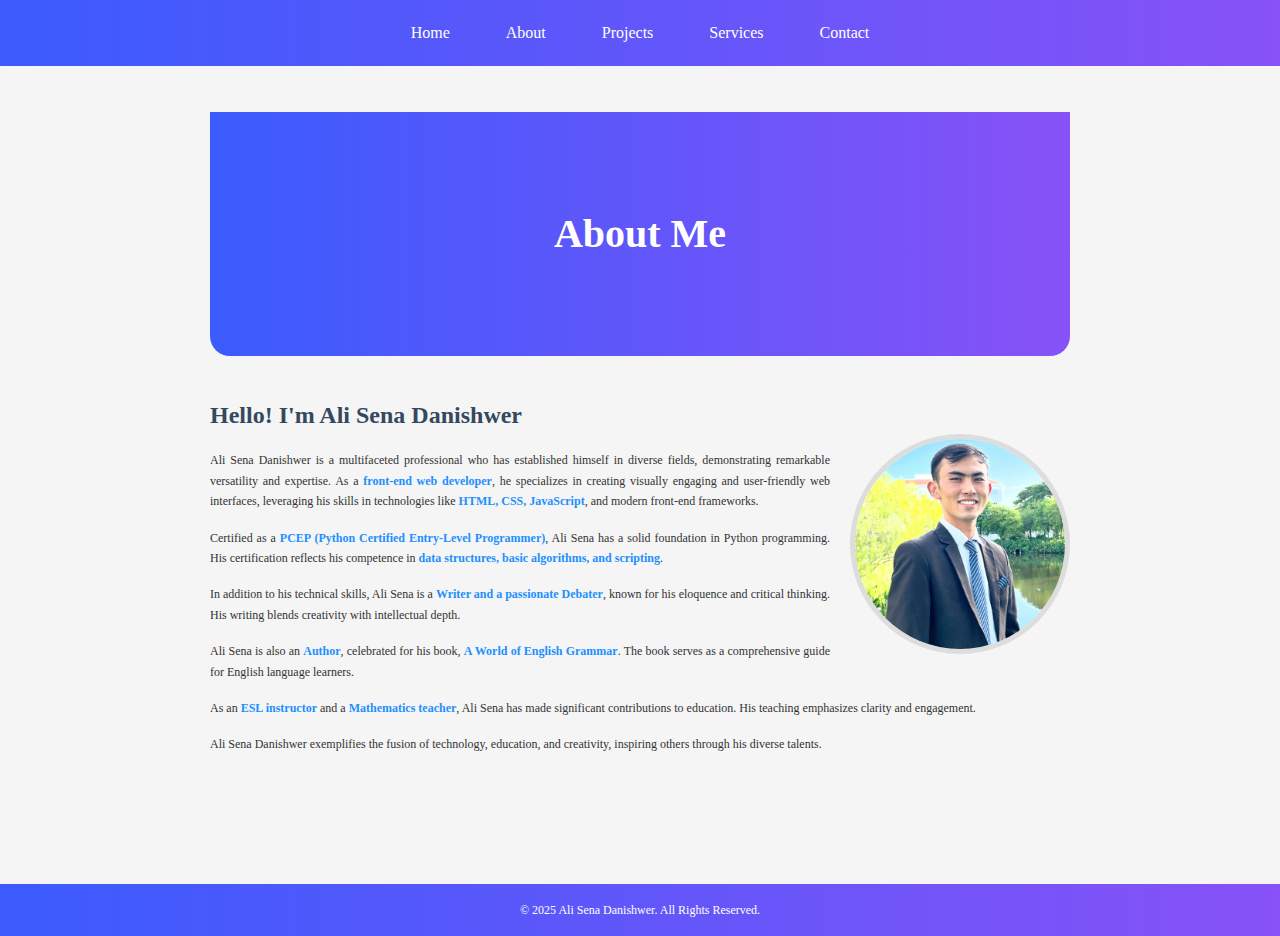
<file: About.html>
<!DOCTYPE html>
<html lang="en">
<head>
    <meta charset="UTF-8">
    <meta name="viewport" content="width=device-width, initial-scale=1.0">
    <title>About Ali Sena Danishwer</title>
    <style>
        /* ===== Base Styles ===== */
        :root {
            --primary-gradient: linear-gradient(to right, #3b5bfd, #8752f7);
            --text-light: #ffffff;
            --text-dark: #333333;
            --spacing-unit: 1rem;
        }

        * {
            margin: 0;
            padding: 0;
            box-sizing: border-box;
        }

        body {
            font-family: 'Times New Roman', Times, serif;
            line-height: 1.6;
            background: #f5f5f5;
            color: var(--text-dark);
            min-height: 100vh;
            display: flex;
            flex-direction: column;
        }

        /* ===== Header Styles ===== */
       /* Header styles */
header {
    background: var(--primary-gradient);
    padding: 20px;
    position: fixed;
    width: 100%;
    top: 0;
    left: 0;
    z-index: 1000;
}

/* Navigation container */
.nav-container {
    max-width: 1200px;
    margin: 0 auto;
    display: flex;
    justify-content: center;
    align-items: center;
}

/* Navigation links list */
.nav-links {
    display: flex;
    gap: 1.5rem;
    list-style: none;
    padding: 0;
    margin: 0;
}

/* Navigation link items */
.nav-links a {
    color: var(--text-light);
    text-decoration: none;
    padding: 0.5rem 1rem;
    border-radius: 4px;
    transition: all 0.3s ease;
    font-size: 1rem;
    position: relative;
}

/* Hover effect */
.nav-links a:hover {
    background: rgba(255, 255, 255, 0.2);
    transform: translateY(-2px);
}

/* Active state */
.nav-links a.active {
    background: rgba(255, 255, 255, 0.15);
    font-weight: 500;
}

/* Focus state */
.nav-links a:focus {
    outline: 2px solid rgba(255, 255, 255, 0.5);
    outline-offset: 2px;
}

/* Content spacing (add to your main content) */
main {
    margin-top: 80px; /* Should match header height */
    min-height: calc(100vh - 80px); /* Adjust if needed */
}



        /* ===== Mobile Navigation ===== */
        .menu-toggle {
            display: none;
            background: none;
            border: none;
            color: var(--text-light);
            font-size: 1.5rem;
            cursor: pointer;
            position: fixed;
            left: 1rem;
            top: 0; /* Adjusted from top: 0 */
            z-index: 1100; /* Ensure it stays above header */
            
            
        }

        #nav-menu a {
            padding: 15px;
            text-decoration: none;
            display: block;
            text-align: center;
            color: white;
            font-size: 1rem;
            transition: background 0.3s ease-in-out;
         }

        #nav-menu a:hover {
            background: rgba(255, 255, 255, 0.2);
            border-radius: 5px;
         }
        }

        
        
        /* Add these adjustments to your existing media queries */
        @media (max-width: 768px) {
            /* Improve mobile menu positioning */
            header {
                padding: 1rem 0; /* Add horizontal padding */
                position: fixed; /* Change from fixed if needed */
            }
        
            .nav-links {
                top: 3.5rem; /* Adjust based on header height */
            }
        
            /* Fix image responsiveness */
            img {
                width: 100%;
                max-width: 250px;
                height: auto;
                float: none;
                display: block;
                margin: 1rem auto;
            }
        
            /* Improve content spacing */
            main {
                margin-top: 1rem;
                padding: 0.1rem;
            }
        
            h2 {
                text-align: center;
                margin-top: 1rem;
            }
        }
        
        @media (max-width: 480px) {
            /* Further mobile adjustments */
            .menu-toggle {
                font-size: 1.2rem;
                left: 0.8rem;
                top: 0.09rem;
            }
        
            img {
                max-width: 200px;
            }
        
            .about-section h1 {
                font-size: 1.5rem;
            }
        
            p {
                font-size: 0.9rem;
                text-align: left;
            }
        }

        

        /* ===== Hero Section ===== */
        .about-section {
            width: 100%;
            background: var(--primary-gradient);
            color: var(--text-light);
            padding: 90px;
            border-radius: 0 0 20px 20px;
            margin-top: 60px;
            display: flex;
            flex-direction: column;
            justify-content: center;
            align-items: center;
            text-align: center;
        }

        .about-section h1 {
            font-size: 2.5rem;
            font-weight: 700;
        }

        /* ===== Main Content ===== */
        main {
            flex: 1;
            max-width: 900px;
            width: 90%;
            margin: 2rem auto;
            padding: 20px;
        }

        img {
            width: 220px;
            height: 220px;
            border-radius: 50%;
            float: right;
            margin: 0 0 15px 20px;
            border: 5px solid #ddd;
            object-fit: cover;
            transition: transform 0.3s ease-in-out;
        }

        img:hover {
            transform: scale(1.05);
        }

        h2 {
            color: #34495E;
            margin-top: 40px;
        }

        p {
            text-align: justify;
            font-size: 12px;
            margin: 1rem 0;
            line-height: 1.7;
        }

        b {
            color: #1E90FF;
        }

        /* ===== Footer Styles ===== */
        footer {
            background: linear-gradient(to right, #3b5bfd, #8752f7);
            color: white;
            padding: 0px;
            width: 100%;
            text-align: center;
            left: 0;
            display: flex;
            justify-content: center;
            align-items: center;
            bottom: 0;
            font-size: 12px;
            
        }

        /* ===== Responsive Design ===== */
        @media (max-width: 768px) {
            .nav-links {
                display: none;
                position: absolute;
                top: 100%;
                left: 0;
                width: 100%;
                background: var(--primary-gradient);
                padding: 1rem;
                flex-direction: column;
                gap: 1rem;
                text-align: center;
            }

            .nav-links.active {
                display: flex;
    `        }

            .menu-toggle {
                display: block;
            }

            .about-section {
                margin-top: 80px;
                padding: 1.5rem;
            }

            .about-section h1 {
                font-size: 2rem;
            }

            img {
                width: 180px;
                height: 180px;
                float: none;
                margin: 15px auto;
            }

            p {
                font-size: 1rem;
            }
        }

        @media (max-width: 480px) {
            .about-section {
                margin-top: 90px;
                padding: 1rem;
            }

            .about-section h1 {
                font-size: 1.75rem;
            }

            h2 {
                font-size: 1.25rem;
                text-align: center;
            }

            img {
                width: 150px;
                height: 150px;
            }

            p {
                font-size: 0.9375rem;
            }
        }
    </style>
</head>
<body>
    <header>
        <nav class="nav-container">
            <ul class="nav-links">
                <li><a href="./index.html">Home</a></li>
                <li><a href="./About.html">About</a></li>
                <li><a href="./project.html">Projects</a></li>
                <li><a href="./services.html">Services</a></li>
                <li><a href="./contact.html">Contact</a></li>
            </ul>
            <button class="menu-toggle" aria-label="Toggle navigation">☰</button>
        </nav>
    </header>

    <main>
        <div class="about-section">
            <h1>About Me</h1>
        </div>
        
        <h2>Hello! I'm Ali Sena Danishwer</h2>
  
        <img src="./images/Alisena.jpg" alt="Photo of Ali Sena Danishwer">
        
        <p>
            Ali Sena Danishwer is a multifaceted professional who has established himself in diverse fields, demonstrating remarkable versatility and expertise.
            As a <b>front-end web developer</b>, he specializes in creating visually engaging and user-friendly web interfaces, leveraging his skills in technologies like
            <b>HTML, CSS, JavaScript</b>, and modern front-end frameworks.
        </p>

        <p>
            Certified as a <b>PCEP (Python Certified Entry-Level Programmer)</b>, Ali Sena has a solid foundation in Python programming.
            His certification reflects his competence in <b>data structures, basic algorithms, and scripting</b>.
        </p>

        <p>
            In addition to his technical skills, Ali Sena is a <b>Writer and a passionate Debater</b>, known for his eloquence and critical thinking.
            His writing blends creativity with intellectual depth.
        </p>

        <p>
            Ali Sena is also an <b>Author</b>, celebrated for his book, <b>A World of English Grammar</b>.
            The book serves as a comprehensive guide for English language learners.
        </p>

        <p>
            As an <b>ESL instructor</b> and a <b>Mathematics teacher</b>, Ali Sena has made significant contributions to education.
            His teaching emphasizes clarity and engagement.
        </p>

        <p>
            Ali Sena Danishwer exemplifies the fusion of technology, education, and creativity, inspiring others through his diverse talents.
        </p>
    </main>

    <footer>
        <p>&copy; 2025 Ali Sena Danishwer. All Rights Reserved.</p>
    </footer>

    <script>
        // Mobile menu functionality

                function toggleMenu() {
            const menu = document.getElementById('nav-menu');
            menu.style.display = (menu.style.display === 'block') ? 'none' : 'block';
        }
        const menuToggle = document.querySelector('.menu-toggle');
        const navLinks = document.querySelector('.nav-links');

        menuToggle.addEventListener('click', () => {
            navLinks.classList.toggle('active');
        });

        // Close menu when clicking outside
        document.addEventListener('click', (e) => {
            if (!navLinks.contains(e.target) && !menuToggle.contains(e.target)) {
                navLinks.classList.remove('active');
            }
        });

        // Smooth scrolling
        document.querySelectorAll('a[href^="#"]').forEach(anchor => {
            anchor.addEventListener('click', function (e) {
                e.preventDefault();
                document.querySelector(this.getAttribute('href')).scrollIntoView({
                    behavior: 'smooth'
                });
            });
        });
    </script>
</body>
</html>
</file>
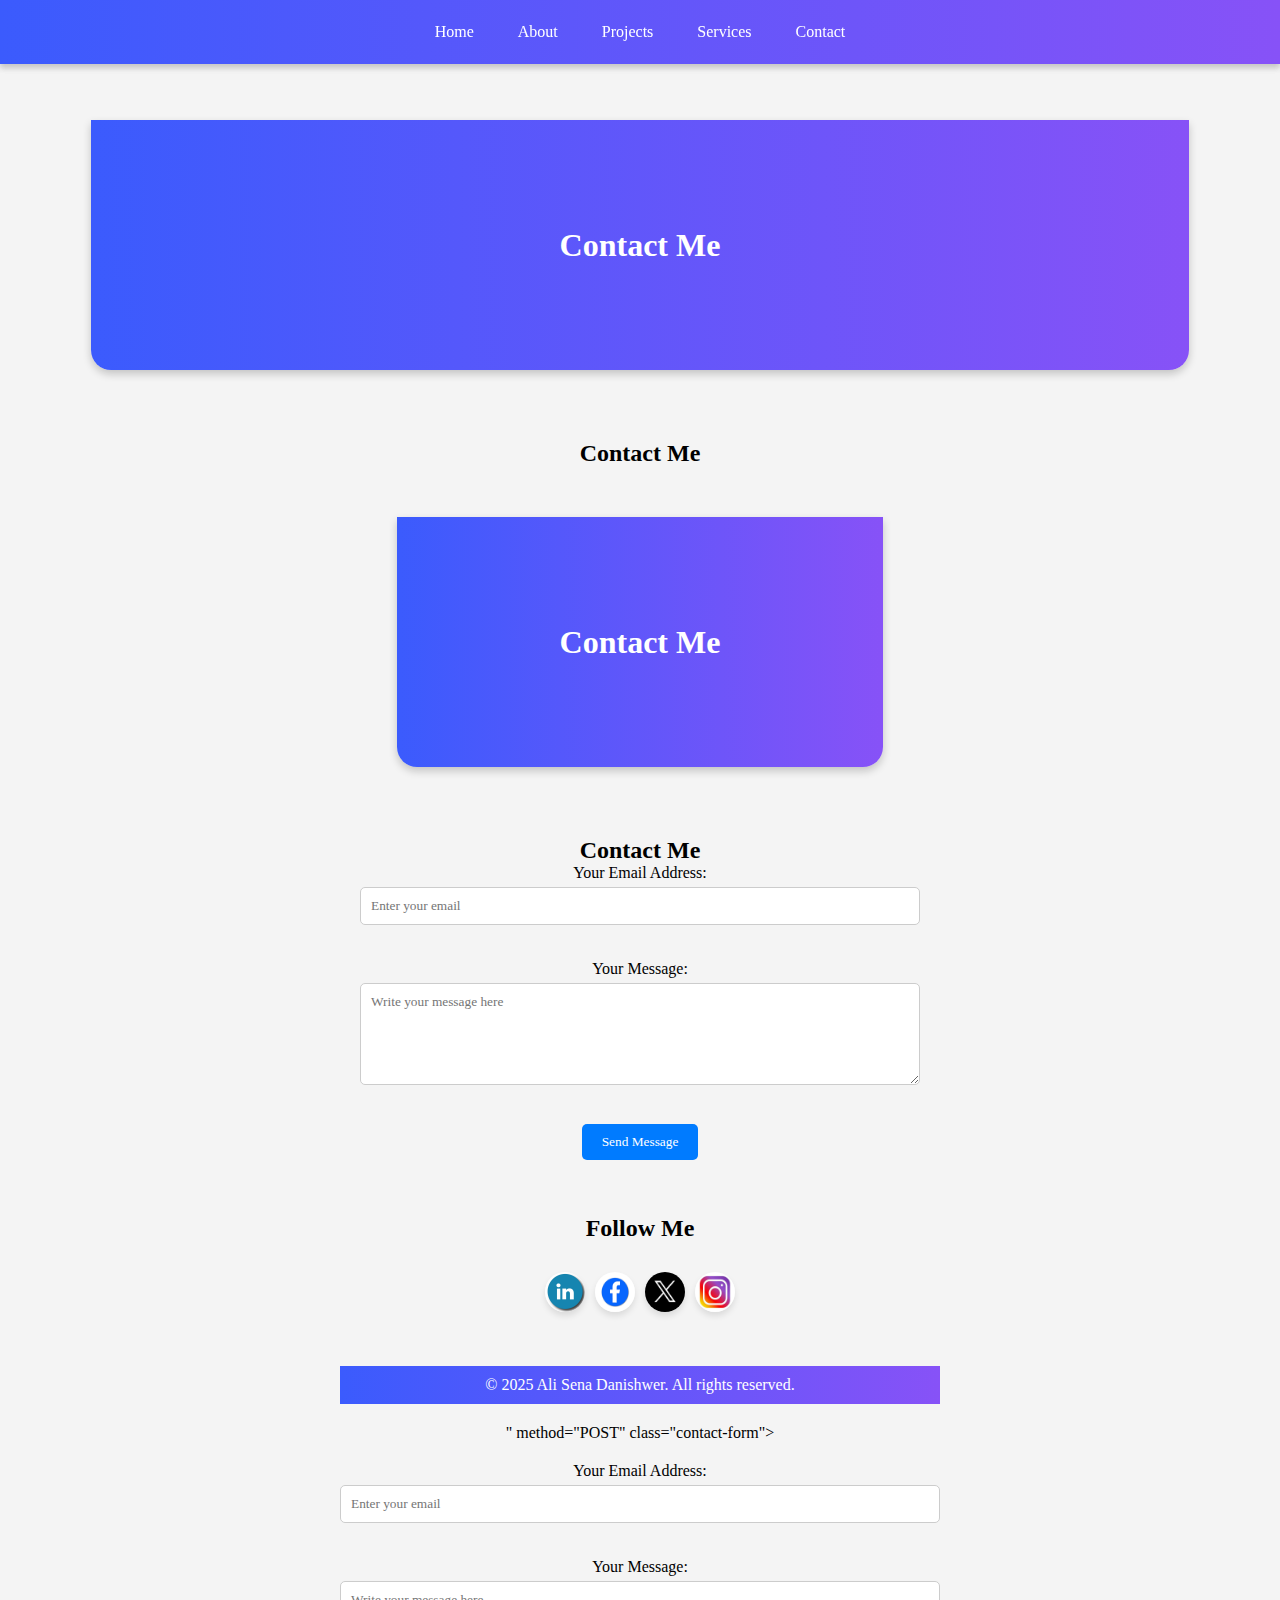
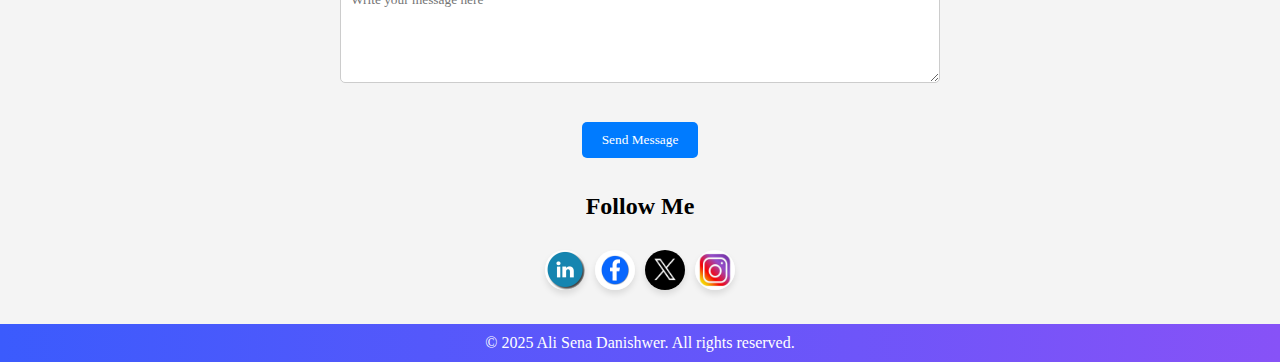
<file: contact.html>
<!DOCTYPE html>
<html lang="en">
<head>
    <meta charset="UTF-8">
    <meta name="viewport" content="width=device-width, initial-scale=1.0">
    <title>Contact Me</title>
    <style>
        /* General Reset */
        * {
            margin: 0;
            padding: 0;
            box-sizing: border-box;
            font-family: 'Times New Roman', Times, serif;
        }

        body {
            background-color: #f4f4f4;
            padding-top: 70px; /* To prevent content from hiding under the fixed header */
            padding-bottom: 0px; /* Ensures content isn't hidden under the footer */
        }

        /* Header Styling */
        header {
            display: flex;
            justify-content: center;
            align-items: center;
            background: linear-gradient(to right, #3b5bfd, #8752f7);
            padding: 15px 20px;
            position: fixed;
            top: 0;
            left: 0;
            width: 100%;
            z-index: 1000;
            box-shadow: 0px 4px 6px rgba(0, 0, 0, 0.1);
        }

        .nav-links {
            display: flex;
            gap: 20px;
        }

        /* Hamburger menu - hidden on larger screens */
        .menu-toggle {
            display: none;
            font-size: 24px;
            background: none;
            border: none;
            color: white;
            cursor: pointer;
            position: fixed;
            left: 20px;
            margin-top: 0;
        }

        /* Mobile view adjustments */
        @media (max-width: 768px) {
            .nav-links {
                display: none; /* Initially hide */
                flex-direction: column;
                background: #3b5bfd;
                position: absolute;
                top: 25px;
                left: 0;
                width: 100%;
                padding: 10px 0;
                text-align: center;
            }

            .nav-links a {
                display: block;
                padding: 10px;
            }

            .menu-toggle {
                display: block; /* Show hamburger */
            }

            /* Show menu when active */
            .nav-links.nav-active {
                display: flex;
            }
        }

        header nav {
            display: flex;
            justify-content: center;
            gap: 20px;
        }

        header nav a {
            color: #fff;
            text-decoration: none;
            font-size: 1rem;
            padding: 8px 12px;
            transition: background 0.3s ease, color 0.3s ease;
            border-radius: 5px;
        }

        header nav a:hover {
            color: white;
            background: rgba(255, 255, 255, 0.2);
            border-radius: 5px;
         }
         
/* Main Content */
        main {
            display: flex;
            flex-direction: column;
            align-items: center;
            justify-content: center;
            padding: 30px;
        }

/* Contact Section */
.contact {
    padding: 20px;
    text-align: center;
    background-color:;
 }
 .contact-grid {
    max-width: 600px;
    margin: 0 auto;
    
 }
 .form-group {
    margin-bottom: 15px;
 }
 label {
    display: block;
    margin-bottom: 5px;
 }
 input, textarea {
    width: 100%;
    padding: 10px;
    border: 1px solid #ccc;
    border-radius: 5px;
    font-family: 'Times New Roman', Times, serif;
 }
 button {
    padding: 10px 20px;
    background-color: #007BFF;
    color: white;
    border: none;
    border-radius: 5px;
    cursor: pointer;
    font-family: 'Times New Roman', Times, serif;
 }
 button:hover {
    background-color: #0056b3;
 }
 
 .contact-grid {
    display: flex;
    flex-direction: column;
    gap: 20px;
 }
 
 .contact-form {
    width: 100%;
 }
 /* follow me section */
 
 .follow-me {
    text-align: center;
    padding: 20px;
    background-color: white;
    margin-top: 30px;
    
 
 }

 h2 {
    text-align: center;
 }
 
 .follow-grid {
    display:flex;
    align-items: center;
    justify-content: center;
    gap: 15px;
    flex-wrap: wrap;
    margin-top: 30px;
    margin-bottom: 30px;
 }
 
 .follow-grid img {
    width: 50px;  /* Adjust size as needed */
    height: 50px;
    border-radius: 50%; /* Make icons circular */
    box-shadow: 0 4px 6px rgba(0, 0, 0, 0.1);
    transition: transform 0.3s ease, box-shadow 0.3s ease;
 }
 
 .follow-grid a {
    display: inline-block;
    transition: transform 0.3s ease-in-out;
 }
 
 .follow-grid {
    display: flex;
    flex-wrap: wrap;
    gap: 10px;
    justify-content: center;
 }
 
 .follow-grid a img {
    width: 40px;
    height: 40px;
 }
 
 
 /* Hover effect */
 .follow-grid a:hover img {
    transform: scale(1.1);
    box-shadow: 0 6px 10px rgba(0, 0, 0, 0.2);
 }
 

        /* contact Section */
        .project-section {
            width: 90%;
            max-width: 1100px;
            min-height: 250px;
            background: linear-gradient(to right, #3b5bfd, #8752f7);
            display: flex;
            flex-direction: column;
            justify-content: center;
            align-items: center;
            color: white;
            text-align: center;
            border-radius: 0 0 20px 20px;
            padding: 30px;
            margin: 20px auto; /* Centers the section */
            box-shadow: 0px 4px 8px rgba(0, 0, 0, 0.2);
        }

        .contact-section h1 {
            font-size: 2.5rem;
            font-weight: 700;
        }

        /* Projects Section */
        .projects {
            text-align: center;
            padding: 20px;
        }

        .projects h2 {
            font-size: 2rem;
            margin-bottom: 20px;
        }

        .project-grid {
            display: grid;
            grid-template-columns: repeat(3, 1fr);
            gap: 20px;
            max-width: 1200px;
            margin: auto;
        }

        .project-item {
            text-align: justify;
            border: 1px solid #ddd;
            border-radius: 8px;
            padding: 15px;
            background-color: white;
            box-shadow: 2px 2px 10px rgba(0, 0, 0, 0.1);
        }

        .project-item img {
            width: 100%;
            height: 200px;
            object-fit: cover;
            border-radius: 10px;
        }

        .project-item h3 {
            font-size: 1.2em;
            margin: 10px 0;
        }

        .project-item p {
            font-size: 0.95em;
            color: #555;
        }

        /* Responsive Design */
        @media (max-width: 768px) {
            .project-grid {
                grid-template-columns: repeat(2, 1fr);
            }
        }

        @media (max-width: 480px) {
            .project-grid {
                grid-template-columns: repeat(1, 1fr);
            }
        }



        /* Footer Styling */
        footer {
            background: linear-gradient(to right, #3b5bfd, #8752f7);
            color: white;
            padding: 10px;
            width: 100%;
            text-align: center;
            left: 0;
            display: flex;
            justify-content: center;
            align-items: center;
            bottom: 0;
            
            
        }

    </style>
</head>
<body>

    <header>
        <button class="menu-toggle" onclick="toggleMenu()">&#9776;</button>
        <nav>
            <div class="nav-links">
                <a href="./index.html">Home</a>
                <a href="./About.html">About</a>
                <a href="./project.html">Projects</a>
                <a href="./services.html">Services</a>
                <a href="./contact.html">Contact</a>
            </div>
        </nav>
    </header>

    <main>
        <div class="project-section">
            <h1>Contact Me</h1>
        </div>
    </main>
</main>
<!-- Contact Section -->
<section class="contact">
    <h2>Contact Me</h2>
    <div class="contact-grid">
        <!-- Contact Form -->
        <form action="<!DOCTYPE html>
<html lang="en">
<head>
    <meta charset="UTF-8">
    <meta name="viewport" content="width=device-width, initial-scale=1.0">
    <title>Contact Me</title>
    <style>
        /* General Reset */
        * {
            margin: 0;
            padding: 0;
            box-sizing: border-box;
            font-family: 'Times New Roman', Times, serif;
        }

        body {
            background-color: #f4f4f4;
            padding-top: 70px; /* To prevent content from hiding under the fixed header */
            padding-bottom: 0px; /* Ensures content isn't hidden under the footer */
        }

        /* Header Styling */
        header {
            display: flex;
            justify-content: center;
            align-items: center;
            background: linear-gradient(to right, #3b5bfd, #8752f7);
            padding: 15px 20px;
            position: fixed;
            top: 0;
            left: 0;
            width: 100%;
            z-index: 1000;
            box-shadow: 0px 4px 6px rgba(0, 0, 0, 0.1);
        }

        .nav-links {
            display: flex;
            gap: 20px;
        }

        /* Hamburger menu - hidden on larger screens */
        .menu-toggle {
            display: none;
            font-size: 24px;
            background: none;
            border: none;
            color: white;
            cursor: pointer;
            position: fixed;
            left: 20px;
            margin-top: 0;
        }

        /* Mobile view adjustments */
        @media (max-width: 768px) {
            .nav-links {
                display: none; /* Initially hide */
                flex-direction: column;
                background: #3b5bfd;
                position: absolute;
                top: 25px;
                left: 0;
                width: 100%;
                padding: 10px 0;
                text-align: center;
            }

            .nav-links a {
                display: block;
                padding: 10px;
            }

            .menu-toggle {
                display: block; /* Show hamburger */
            }

            /* Show menu when active */
            .nav-links.nav-active {
                display: flex;
            }
        }

        header nav {
            display: flex;
            justify-content: center;
            gap: 20px;
        }

        header nav a {
            color: #fff;
            text-decoration: none;
            font-size: 1rem;
            padding: 8px 12px;
            transition: background 0.3s ease, color 0.3s ease;
            border-radius: 5px;
        }

        header nav a:hover {
            color: white;
            background: rgba(255, 255, 255, 0.2);
            border-radius: 5px;
         }
         
/* Main Content */
        main {
            display: flex;
            flex-direction: column;
            align-items: center;
            justify-content: center;
            padding: 30px;
        }

/* Contact Section */
.contact {
    padding: 20px;
    text-align: center;
    background-color:;
 }
 .contact-grid {
    max-width: 600px;
    margin: 0 auto;
    
 }
 .form-group {
    margin-bottom: 15px;
 }
 label {
    display: block;
    margin-bottom: 5px;
 }
 input, textarea {
    width: 100%;
    padding: 10px;
    border: 1px solid #ccc;
    border-radius: 5px;
    font-family: 'Times New Roman', Times, serif;
 }
 button {
    padding: 10px 20px;
    background-color: #007BFF;
    color: white;
    border: none;
    border-radius: 5px;
    cursor: pointer;
    font-family: 'Times New Roman', Times, serif;
 }
 button:hover {
    background-color: #0056b3;
 }
 
 .contact-grid {
    display: flex;
    flex-direction: column;
    gap: 20px;
 }
 
 .contact-form {
    width: 100%;
 }
 /* follow me section */
 
 .follow-me {
    text-align: center;
    padding: 20px;
    background-color: white;
    margin-top: 30px;
    
 
 }

 h2 {
    text-align: center;
 }
 
 .follow-grid {
    display:flex;
    align-items: center;
    justify-content: center;
    gap: 15px;
    flex-wrap: wrap;
    margin-top: 30px;
    margin-bottom: 30px;
 }
 
 .follow-grid img {
    width: 50px;  /* Adjust size as needed */
    height: 50px;
    border-radius: 50%; /* Make icons circular */
    box-shadow: 0 4px 6px rgba(0, 0, 0, 0.1);
    transition: transform 0.3s ease, box-shadow 0.3s ease;
 }
 
 .follow-grid a {
    display: inline-block;
    transition: transform 0.3s ease-in-out;
 }
 
 .follow-grid {
    display: flex;
    flex-wrap: wrap;
    gap: 10px;
    justify-content: center;
 }
 
 .follow-grid a img {
    width: 40px;
    height: 40px;
 }
 
 
 /* Hover effect */
 .follow-grid a:hover img {
    transform: scale(1.1);
    box-shadow: 0 6px 10px rgba(0, 0, 0, 0.2);
 }
 

        /* contact Section */
        .project-section {
            width: 90%;
            max-width: 1100px;
            min-height: 250px;
            background: linear-gradient(to right, #3b5bfd, #8752f7);
            display: flex;
            flex-direction: column;
            justify-content: center;
            align-items: center;
            color: white;
            text-align: center;
            border-radius: 0 0 20px 20px;
            padding: 30px;
            margin: 20px auto; /* Centers the section */
            box-shadow: 0px 4px 8px rgba(0, 0, 0, 0.2);
        }

        .contact-section h1 {
            font-size: 2.5rem;
            font-weight: 700;
        }

        /* Projects Section */
        .projects {
            text-align: center;
            padding: 20px;
        }

        .projects h2 {
            font-size: 2rem;
            margin-bottom: 20px;
        }

        .project-grid {
            display: grid;
            grid-template-columns: repeat(3, 1fr);
            gap: 20px;
            max-width: 1200px;
            margin: auto;
        }

        .project-item {
            text-align: justify;
            border: 1px solid #ddd;
            border-radius: 8px;
            padding: 15px;
            background-color: white;
            box-shadow: 2px 2px 10px rgba(0, 0, 0, 0.1);
        }

        .project-item img {
            width: 100%;
            height: 200px;
            object-fit: cover;
            border-radius: 10px;
        }

        .project-item h3 {
            font-size: 1.2em;
            margin: 10px 0;
        }

        .project-item p {
            font-size: 0.95em;
            color: #555;
        }

        /* Responsive Design */
        @media (max-width: 768px) {
            .project-grid {
                grid-template-columns: repeat(2, 1fr);
            }
        }

        @media (max-width: 480px) {
            .project-grid {
                grid-template-columns: repeat(1, 1fr);
            }
        }



        /* Footer Styling */
        footer {
            background: linear-gradient(to right, #3b5bfd, #8752f7);
            color: white;
            padding: 10px;
            width: 100%;
            text-align: center;
            left: 0;
            display: flex;
            justify-content: center;
            align-items: center;
            bottom: 0;
            
            
        }

    </style>
</head>
<body>

    <header>
        <button class="menu-toggle" onclick="toggleMenu()">&#9776;</button>
        <nav>
            <div class="nav-links">
                <a href="./index.html">Home</a>
                <a href="./About.html">About</a>
                <a href="./project.html">Projects</a>
                <a href="./services.html">Services</a>
                <a href="./contact.html">Contact</a>
            </div>
        </nav>
    </header>

    <main>
        <div class="project-section">
            <h1>Contact Me</h1>
        </div>
    </main>
</main>
<!-- Contact Section -->
<section class="contact">
    <h2>Contact Me</h2>
    <div class="contact-grid">
        <!-- Contact Form -->
        <form action="https://formspree.io/f/xdkewanw" method="POST">
            <!-- Email Input -->
            <div class="form-group">
                <label for="email">Your Email Address:</label>
                <input type="email" id="email" name="email" placeholder="Enter your email" required>
            </div>

            <!-- Message Input -->
            <div class="form-group">
                <label for="message">Your Message:</label>
                <textarea id="message" name="message" placeholder="Write your message here" rows="5" required></textarea>
            </div>

            <!-- Submit Button -->
            <div class="form-group">
                <button type="submit">Send Message</button>
            </div>
        </form>
    </div>
</section>

<section class="follow Me">
    <h2> Follow Me </h2>
    <div class="follow-grid">
        <a href="https://www.linkedin.com/in/ali-sena-danishwer-346a88280/" target="Linkedin">
            <img src="./images/Linkedin.png">

        </a>
        <a href="https://www.facebook.com/alisena.danishwer24?mibextid=ZbWKwL" target="Facebook">
            <img src="./images/facebook.png" alt="facebook">

        </a>
        <a href="https://x.com/AlisenaDanishwr?t=HTnMvDgthR_9-10Gcm_cUA&s=09" target="X">
            <img src="./images/x.png" alt="x">
        </a>
        <a href="https://www.instagram.com/alisena.danishwer/?igsh=MTAweDRwa21mZmJhMQ%3D%3D#" target="Instagram">
            <img src="./images/Instagram.jpg" alt="instagram">

        </a>

    </div>
    
</section>
    

    <footer>
        <p>&copy; 2025 Ali Sena Danishwer. All rights reserved.</p>
    </footer>

    <script>
        function toggleMenu() {
            const navLinks = document.querySelector('.nav-links');
            navLinks.classList.toggle('nav-active');
        }
    </script>

</body>
</html>" method="POST" class="contact-form">
            <!-- Email Input -->
            <div class="form-group">
                <label for="email">Your Email Address:</label>
                <input type="email" id="email" name="email" placeholder="Enter your email" required>
            </div>

            <!-- Message Input -->
            <div class="form-group">
                <label for="message">Your Message:</label>
                <textarea id="message" name="message" placeholder="Write your message here" rows="5" required></textarea>
            </div>

            <!-- Submit Button -->
            <div class="form-group">
                <button type="submit">Send Message</button>
            </div>
        </form>
    </div>
</section>

<section class="follow Me">
    <h2> Follow Me </h2>
    <div class="follow-grid">
        <a href="https://www.linkedin.com/in/ali-sena-danishwer-346a88280/" target="Linkedin">
            <img src="./images/Linkedin.png">

        </a>
        <a href="https://www.facebook.com/alisena.danishwer24?mibextid=ZbWKwL" target="Facebook">
            <img src="./images/facebook.png" alt="facebook">

        </a>
        <a href="https://x.com/AlisenaDanishwr?t=HTnMvDgthR_9-10Gcm_cUA&s=09" target="X">
            <img src="./images/x.png" alt="x">
        </a>
        <a href="https://www.instagram.com/alisena.danishwer/?igsh=MTAweDRwa21mZmJhMQ%3D%3D#" target="Instagram">
            <img src="./images/Instagram.jpg" alt="instagram">

        </a>

    </div>
    
</section>
    

    <footer>
        <p>&copy; 2025 Ali Sena Danishwer. All rights reserved.</p>
    </footer>

    <script>
        function toggleMenu() {
            const navLinks = document.querySelector('.nav-links');
            navLinks.classList.toggle('nav-active');
        }
    </script>

</body>
</html>
</file>
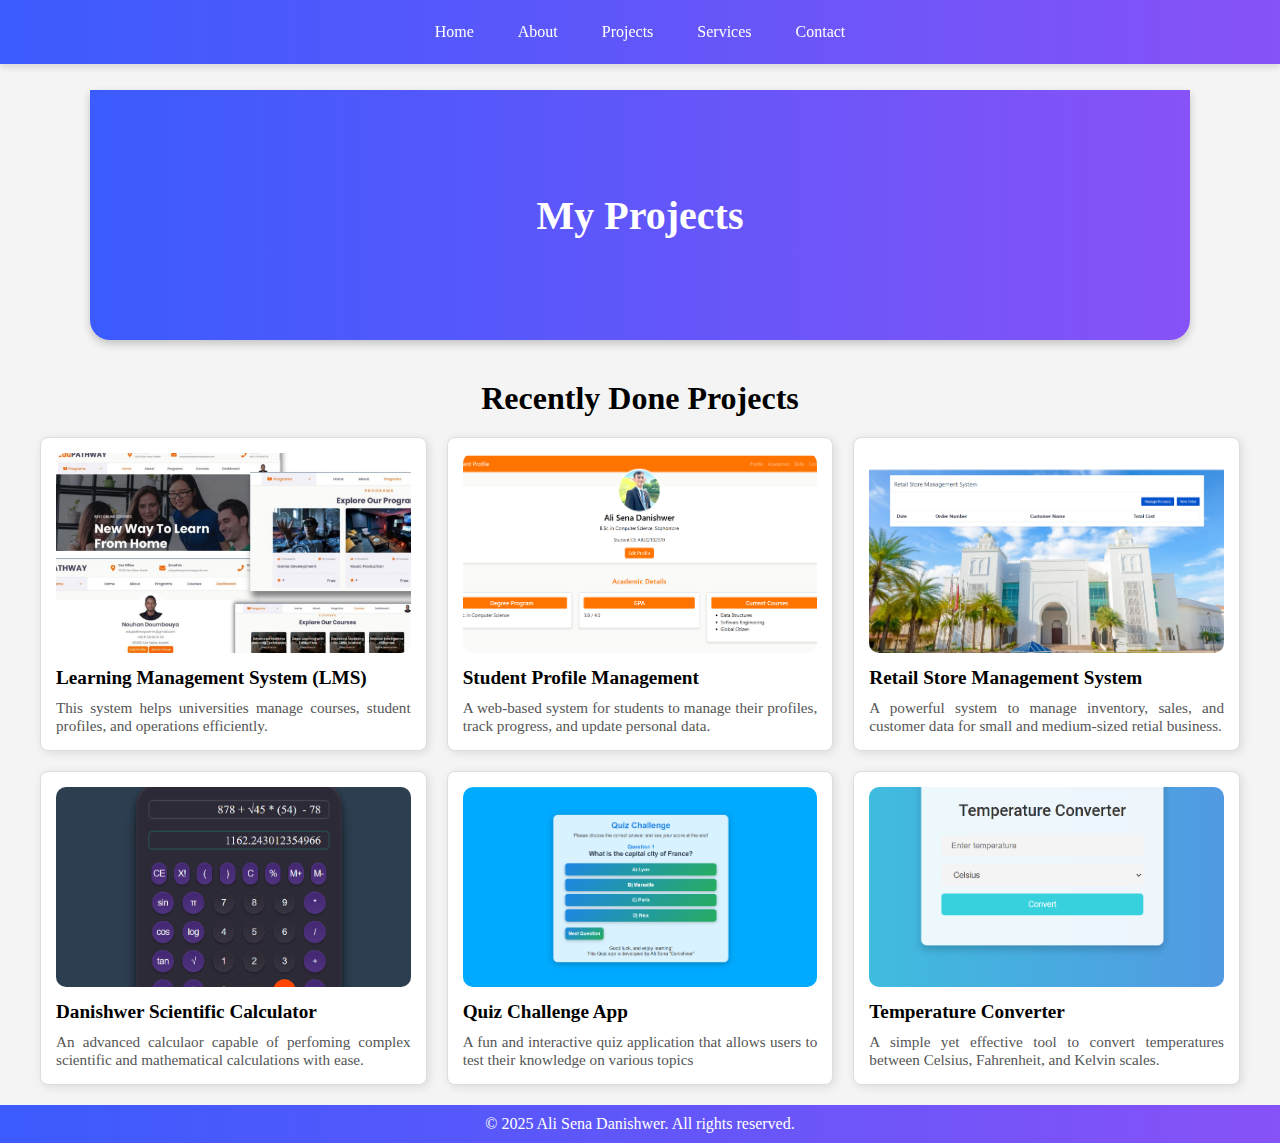
<file: project.html>
<!DOCTYPE html>
<html lang="en">
<head>
    <meta charset="UTF-8">
    <meta name="viewport" content="width=device-width, initial-scale=1.0">
    <title>My Projects</title>
    <style>
        /* General Reset */
        * {
            margin: 0;
            padding: 0;
            box-sizing: border-box;
            font-family: 'Times New Roman', Times, serif;
        }

        body {
            background-color: #f4f4f4;
            padding-top: 70px; /* To prevent content from hiding under the fixed header */
            padding-bottom: 0px; /* Ensures content isn't hidden under the footer */
        }

        /* Header Styling */
        header {
            display: flex;
            justify-content: center;
            align-items: center;
            background: linear-gradient(to right, #3b5bfd, #8752f7);
            padding: 15px 20px;
            position: fixed;
            top: 0;
            left: 0;
            width: 100%;
            z-index: 1000;
            box-shadow: 0px 4px 6px rgba(0, 0, 0, 0.1);
        }

        .nav-links {
            display: flex;
            gap: 20px;
        }

        /* Hamburger menu - hidden on larger screens */
        .menu-toggle {
            display: none;
            font-size: 24px;
            background: none;
            border: none;
            color: white;
            cursor: pointer;
            position: fixed;
            left: 20px;
            margin-top: 0;
            
        }

        /* Mobile view adjustments */
        @media (max-width: 768px) {
            .nav-links {
                display: none; /* Initially hide */
                flex-direction: column;
                background: #3b5bfd;
                position: absolute;
                top: 30px;
                left: 0;
                width: 100%;
                padding: 10px 0;
                text-align: center;
            }

            .nav-links a {
                display: block;
                padding: 10px;
            }

            .menu-toggle {
                display: block; /* Show hamburger */
            }

            /* Show menu when active */
            .nav-links.nav-active {
                display: flex;
            }
        }

        header nav {
            display: flex;
            justify-content: center;
            gap: 20px;
        }

        header nav a {
            color: #fff;
            text-decoration: none;
            font-size: 1rem;
            padding: 8px 12px;
            transition: background 0.3s ease, color 0.3s ease;
            border-radius: 5px;
        }

        header nav a:hover {
            background: rgba(255, 255, 255, 0.2);
            border-radius: 5px;
         }
        }

        

        /* Main Content */
        main {
            display: flex;
            flex-direction: column;
            align-items: center;
            justify-content: center;
            padding: 30px;
        }

        /* Project Section */
        .project-section {
            width: 90%;
            max-width: 1100px;
            min-height: 250px;
            background: linear-gradient(to right, #3b5bfd, #8752f7);
            display: flex;
            flex-direction: column;
            justify-content: center;
            align-items: center;
            color: white;
            text-align: center;
            border-radius: 0 0 20px 20px;
            padding: 30px;
            margin: 20px auto; /* Centers the section */
            box-shadow: 0px 4px 8px rgba(0, 0, 0, 0.2);
        }

        .project-section h1 {
            font-size: 2.5rem;
            font-weight: 700;
        }

        /* Projects Section */
        .projects {
            text-align: center;
            padding: 20px;
        }

        .projects h2 {
            font-size: 2rem;
            margin-bottom: 20px;
        }

        .project-grid {
            display: grid;
            grid-template-columns: repeat(3, 1fr);
            gap: 20px;
            max-width: 1200px;
            margin: auto;
        }

        .project-item {
            text-align: justify;
            border: 1px solid #ddd;
            border-radius: 8px;
            padding: 15px;
            background-color: white;
            box-shadow: 2px 2px 10px rgba(0, 0, 0, 0.1);
        }

        .project-item img {
            width: 100%;
            height: 200px;
            object-fit: cover;
            border-radius: 10px;
        }

        .project-item h3 {
            font-size: 1.2em;
            margin: 10px 0;
        }

        .project-item p {
            font-size: 0.95em;
            color: #555;
        }

        /* Responsive Design */
        @media (max-width: 768px) {
            .project-grid {
                grid-template-columns: repeat(2, 1fr);
            }
        }

        @media (max-width: 480px) {
            .project-grid {
                grid-template-columns: repeat(1, 1fr);
            }
        }

        /* Footer Styling */
        footer {
            background: linear-gradient(to right, #3b5bfd, #8752f7);
            color: white;
            padding: 10px;
            width: 100%;
            text-align: center;
            left: 0;
            display: flex;
            justify-content: center;
            align-items: center;
            bottom: 0;
            
            
        }

    </style>
</head>
<body>

    <header>
        <button class="menu-toggle" onclick="toggleMenu()">&#9776;</button>
        <nav>
            <div class="nav-links">
                <a href="./index.html">Home</a>
                <a href="./About.html">About</a>
                <a href="./project.html">Projects</a>
                <a href="./services.html">Services</a>
                <a href="./contact.html">Contact</a>
            </div>
        </nav>
    </header>

    <main>
        <div class="project-section">
            <h1>My Projects</h1>
        </div>
    </main>

    <section class="projects">
        <h2>Recently Done Projects</h2>
        <div class="project-grid">
            <div class="project-item">
                <img src="./images/Learning Managment System ( EduPathway).jpg" alt="Learning Management System (EduPathway)">
                <h3>Learning Management System (LMS)</h3>
                <p>This system helps universities manage courses, student profiles, and operations efficiently.</p>
            </div>
            <div class="project-item">
                <img src="./images/Student Profile.png" alt="Student Profile">
                <h3>Student Profile Management</h3>
                <p>A web-based system for students to manage their profiles, track progress, and update personal data.</p>
            </div>
            <!--Project 3-->
            <div class="project-item">
                <img src="./images/Retail-Store.png" alt="Retail store management system">
                <h3>Retail Store Management System</h3>
                <p>A powerful system to manage inventory, sales, and customer data for small and medium-sized retial business. </p>   
            </div>
            <!--Project 4-->
            <div class="project-item">
                <img src="./images/calculator.png" alt="Danishwer Scientific Calculator">
                <h3>Danishwer Scientific Calculator</h3>
                <p>An advanced calculaor capable of perfoming complex scientific and mathematical calculations with ease.</p>
            </div>
            <!--Project 5-->
            <div class="project-item">
                <img src="./images/Quiz-Challenge.png" alt=" Quiz Challenge">
                <h3>Quiz Challenge App</h3>
                <p> A fun and interactive quiz application that allows users to test their knowledge on various topics</p>
            </div>
            <!---Project 6-->
            <div class="project-item">
                <img src="./images/Tempreature-Converter.png" alt="Temperature Converter">
                <h3>Temperature Converter</h3>
                <p>A simple yet effective tool to convert temperatures between Celsius, Fahrenheit, and Kelvin scales.</p>
            </div>
        </div>
    </section>

    <footer>
        <p>&copy; 2025 Ali Sena Danishwer. All rights reserved.</p>
    </footer>

    <script>
        function toggleMenu() {
            const navLinks = document.querySelector('.nav-links');
            navLinks.classList.toggle('nav-active');
        }
    </script>

</body>
</html>
</file>
